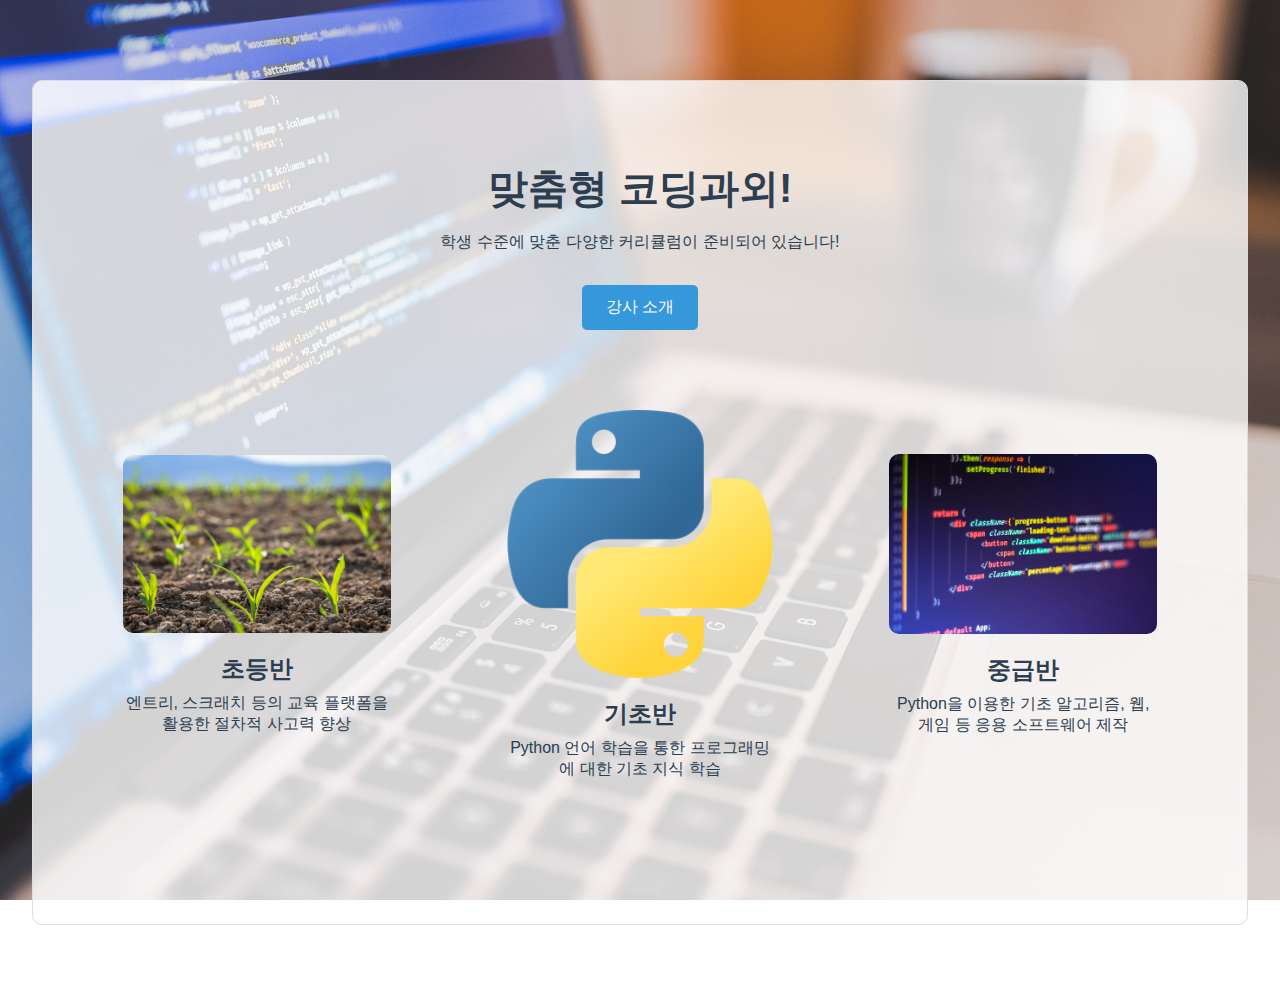
<file: index.html>
<!DOCTYPE html>
<html lang="en">
<head>
    <meta charset="UTF-8">
    <meta name="viewport" content="width=device-width, initial-scale=1.0">
    <title>Coding Tutor Introduction</title>
    <link rel="stylesheet" href="styles/index.css">
</head>
<body>
    <main>
        <section class="hero">
            <h1>맞춤형 코딩과외!</h1>
            <p class="subTitle">학생 수준에 맞춘 다양한 커리큘럼이 준비되어 있습니다!</p>
            <a href="introduce.html" class="btn">강사 소개</a>
            <div class="course-container">
                <div class="course">
                    <a href="beginner-detail.html"><img src="img/beginner.jpg" alt="Beginner Course"></a>
                    <h2>초등반</h2>
                    <p>엔트리, 스크래치 등의 교육 플랫폼을 활용한 절차적 사고력 향상</p>
                </div>
                <div class="course">
                    <a href="python-detail.html"><img src="img/python.png" alt="Intermediate Course"></a>
                    <h2>기초반</h2>
                    <p>Python 언어 학습을 통한 프로그래밍에 대한 기초 지식 학습</p>
                </div>
                <div class="course">
                    <a href="intermediate-deatil.html"><img src="img/code.jpg" alt="Advanced Course"></a>
                    <h2>중급반</h2>
                    <p>Python을 이용한 기초 알고리즘, 웹, 게임 등 응용 소프트웨어 제작</p>
                </div>
            </div>
        </section>
    </main>
</body>
</html>
</file>
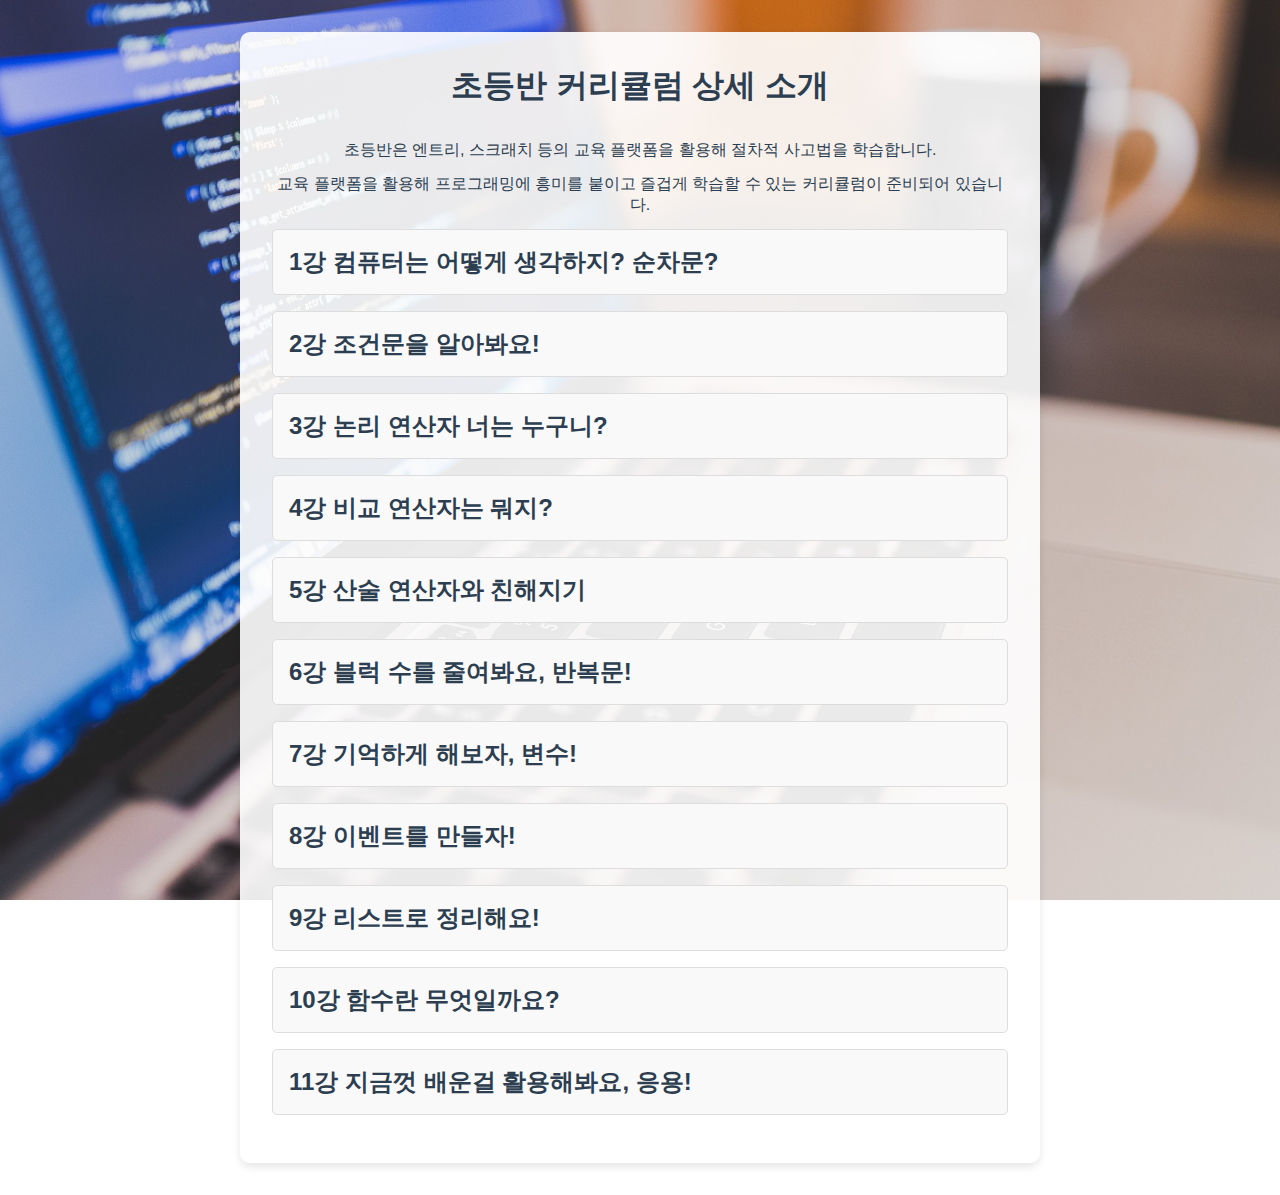
<file: beginner-detail.html>
<!DOCTYPE html>
<html lang="en">
<head>
    <meta charset="UTF-8">
    <meta name="viewport" content="width=device-width, initial-scale=1.0">
    <title>Curriculum Details</title>
    <link rel="stylesheet" href="styles/detail.css">
</head>
<body>
    <main>
        <section class="curriculum">
            <h1>초등반 커리큘럼 상세 소개</h1>
            <p>초등반은 엔트리, 스크래치 등의 교육 플랫폼을 활용해 절차적 사고법을 학습합니다.</p>
            <p>교육 플랫폼을 활용해 프로그래밍에 흥미를 붙이고 즐겁게 학습할 수 있는 커리큘럼이 준비되어 있습니다.</p>
            <div class="lesson" onclick="toggleDetails('lesson1-details')">
                <h2>1강 컴퓨터는 어떻게 생각하지? 순차문?</h2>
                <div id="lesson1-details" class="details">
                    <h3>1-1 Python이란?</h3>
                    <h3>1-2 Python, IDE 설치하기</h3>
                    <h3>1-3 Hello world 출력해보기</h3>
                </div>
            </div>
            <div class="lesson" onclick="toggleDetails('lesson2-details')">
                <h2>2강 조건문을 알아봐요!</h2>
                <div id="lesson2-details" class="details">
                    <h3>2-1 변수란?</h3>
                    <h3>2-2 정수 자료형</h3>
                    <h3>2-3 실수 자료형</h3>
                </div>
            </div>
            <div class="lesson" onclick="toggleDetails('lesson3-details')">
            <h2>3강 논리 연산자 너는 누구니?</h2>
                <div id="lesson3-details" class="details">
                    <h3>3-1 문자열이란?</h3>
                    <h3>3-2 문자열 연산하기</h3>
                    <h3>3-3 문자열 포맷팅</h3>
                </div>
            </div>
            <div class="lesson" onclick="toggleDetails('lesson4-details')">
                <h2>4강 비교 연산자는 뭐지?</h2>
                <div id="lesson4-details" class="details">
                    <h3>4-1 자료형의 참과 거짓</h3>
                    <h3>4-2 불 연산</h3>
                </div>
            </div>
            <div class="lesson" onclick="toggleDetails('lesson5-details')">
                <h2>5강 산술 연산자와 친해지기</h2>
                <div id="lesson5-details" class="details">
                    <h3>5-1 리스트란?</h3>
                    <h3>5-2 리스트 연산하기</h3>
                    <h3>5-3 리스트의 수정과 삭제</h3>
                </div>
            </div>
            <div class="lesson" onclick="toggleDetails('lesson6-details')">
                <h2>6강 블럭 수를 줄여봐요, 반복문!</h2>
                <div id="lesson6-details" class="details">
                    <h3>6-1 세트 자료형</h3>
                    <h3>6-2 딕셔너리 자료형</h3>
                    <h3>6-3 튜플 자료형</h3>
                </div>
            </div>
            <div class="lesson" onclick="toggleDetails('lesson7-details')">
                <h2>7강 기억하게 해보자, 변수!</h2>
                <div id="lesson7-details" class="details">
                    <h3>7-1 if문의 기본 구조</h3>
                    <h3>7-2 비교 연산자</h3>
                    <h3>7-3 elif, else</h3>
                </div>
            </div>
            <div class="lesson" onclick="toggleDetails('lesson8-details')">
                <h2>8강 이벤트를 만들자!</h2>
                <div id="lesson8-details" class="details">
                    <h3>8-1 while문의 구조</h3>
                    <h3>8-2 whild문 빠져나가기</h3>
                    <h3>8-3 무한 반복문</h3>
                </div>
            </div>
            <div class="lesson" onclick="toggleDetails('lesson9-details')">
                <h2>9강 리스트로 정리해요!</h2>
                <div id="lesson9-details" class="details">
                    <h3>9-1 for문의 구조</h3>
                    <h3>9-2 for문 응용하기</h3>
                    <h3>9-3 range함수</h3>
                </div>
            </div>
            <div class="lesson" onclick="toggleDetails('lesson10-details')">
                <h2>10강 함수란 무엇일까요?</h2>
                <div id="lesson10-details" class="details">
                    <h3>10-1 함수란?/h3>
                    <h3>10-2 함수의 기본 구조</h3>
                    <h3>10-3 지역 변수</h3>
                </div>
            </div>
            <div class="lesson" onclick="toggleDetails('lesson11-details')">
                <h2>11강 지금껏 배운걸 활용해봐요, 응용!</h2>
                <div id="lesson11-details" class="details">
                    <h3>10-1 Class</h3>
                    <h3>10-2 파일 입출력</h3>
                    <h3>10-3 예외 처리</h3>
                </div>
            </div>
        </section>
    </main>
    <!-- <script src="scripts.js"></script> -->
</body>
</html>
</file>
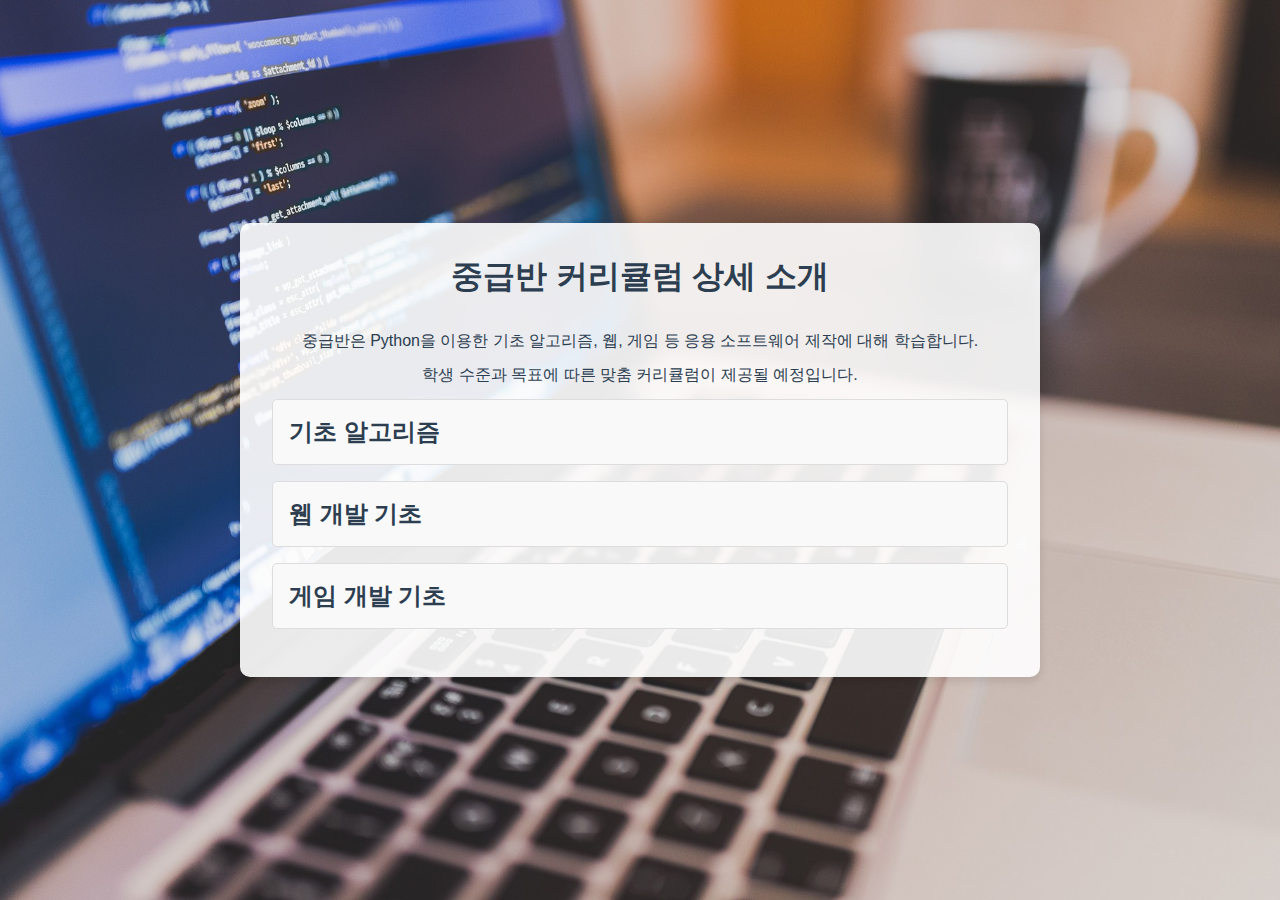
<file: intermediate-deatil.html>
<!DOCTYPE html>
<html lang="en">
<head>
    <meta charset="UTF-8">
    <meta name="viewport" content="width=device-width, initial-scale=1.0">
    <title>Curriculum Details</title>
    <link rel="stylesheet" href="styles/detail.css">
</head>
<body>
    <main>
        <section class="curriculum">
            <h1>중급반 커리큘럼 상세 소개</h1>
            <p>중급반은 Python을 이용한 기초 알고리즘, 웹, 게임 등 응용 소프트웨어 제작에 대해 학습합니다.</p>
            <p>학생 수준과 목표에 따른 맞춤 커리큘럼이 제공될 예정입니다.</p>
            <div class="lesson" onclick="toggleDetails('lesson1-details')">
                <h2>기초 알고리즘</h2>
                <div id="lesson1-details" class="details">
                    <h3>Python을 이용한 기초 알고리즘 강의</h3>
                    <h3>백준 문제집을 이용한 PS 실습</h3>
                </div>
            </div>
            <div class="lesson" onclick="toggleDetails('lesson2-details')">
                <h2>웹 개발 기초</h2>
                <div id="lesson2-details" class="details">
                    <h3>html, css, js 를 활용한 정적 웹 개발 기초</h3>
                    <h3>Django를 이용한 웹 서버 개발 기초</h3>
                    <h3>게시판 만들기 실습</h3>
                </div>
            </div>
            <div class="lesson" onclick="toggleDetails('lesson3-details')">
            <h2>게임 개발 기초</h2>
                <div id="lesson3-details" class="details">
                    <h3>pygame 라이브러리를 이용한 게임 개발 기초</h3>
                    <h3>피하기 게임, 테트리스 구현 실습</h3>
                </div>
            </div>
        </section>
    </main>
    <script src="scripts.js"></script>
</body>
</html>
</file>
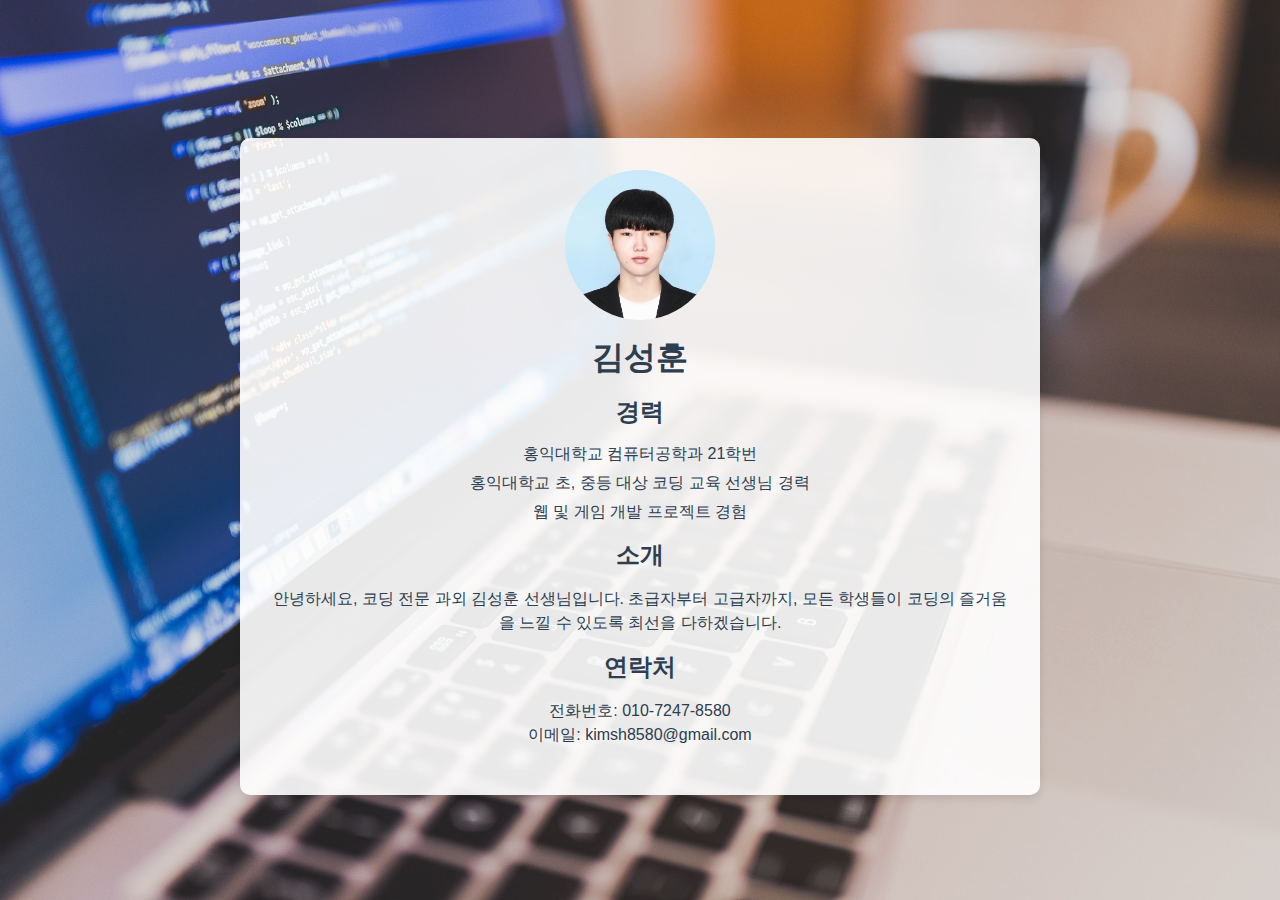
<file: introduce.html>
<!DOCTYPE html>
<html lang="en">
<head>
    <meta charset="UTF-8">
    <meta name="viewport" content="width=device-width, initial-scale=1.0">
    <title>Tutor Introduction</title>
    <link rel="stylesheet" href="styles/introduce.css">
</head>
<body>
    <main>
        <section class="tutor-introduction">
            <div class="profile">
                <img src="img/profile.jpg" alt="Tutor Profile Photo">
                <div class="info">
                    <h1>김성훈</h1>
                    <h2>경력</h2>
                    <ul>
                        <li>홍익대학교 컴퓨터공학과 21학번</li>
                        <li>홍익대학교 초, 중등 대상 코딩 교육 선생님 경력</li>
                        <li>웹 및 게임 개발 프로젝트 경험</li>
                    </ul>
                    <h2>소개</h2>
                    <p>
                        안녕하세요, 코딩 전문 과외 김성훈 선생님입니다. 초급자부터 고급자까지, 모든 학생들이 코딩의 즐거움을 느낄 수 있도록 최선을 다하겠습니다.
                    </p>
                    <h2>연락처</h2>
                    <p>
                        전화번호: 010-7247-8580<br>
                        이메일: kimsh8580@gmail.com
                    </p>
                </div>
            </div>
        </section>
    </main>
</body>
</html>
</file>
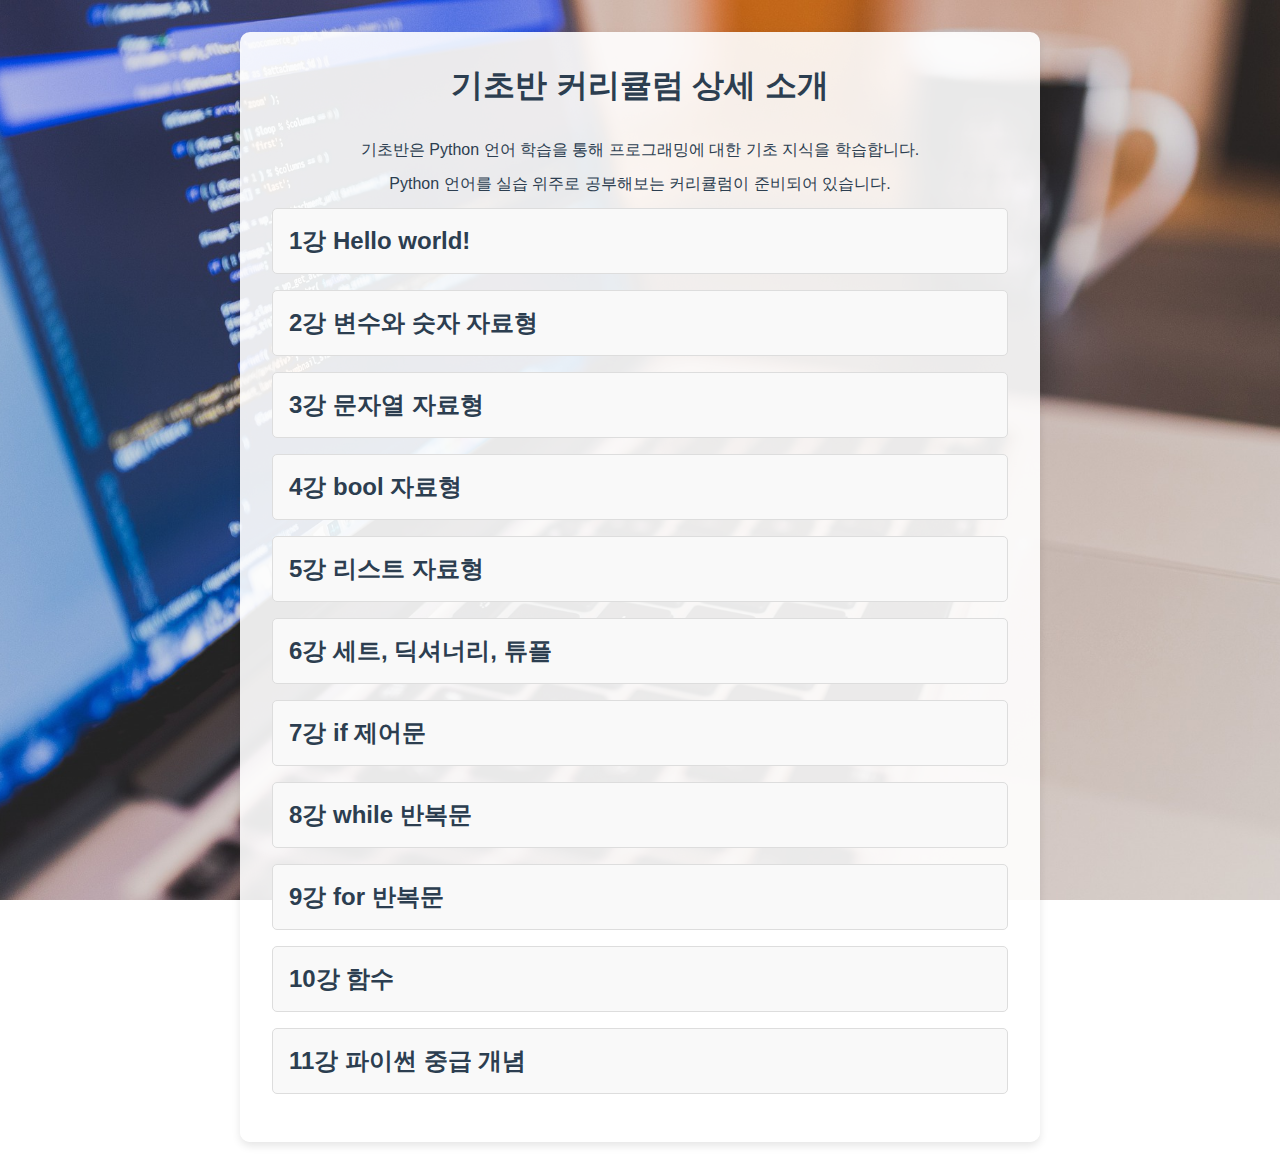
<file: python-detail.html>
<!DOCTYPE html>
<html lang="en">
<head>
    <meta charset="UTF-8">
    <meta name="viewport" content="width=device-width, initial-scale=1.0">
    <title>Curriculum Details</title>
    <link rel="stylesheet" href="styles/detail.css">
</head>
<body>
    <main>
        <section class="curriculum">
            <h1>기초반 커리큘럼 상세 소개</h1>
            <p>기초반은 Python 언어 학습을 통해 프로그래밍에 대한 기초 지식을 학습합니다.</p>
            <p>Python 언어를 실습 위주로 공부해보는 커리큘럼이 준비되어 있습니다.</p>
            <div class="lesson" onclick="toggleDetails('lesson1-details')">
                <h2>1강 Hello world!</h2>
                <div id="lesson1-details" class="details">
                    <h3>1-1 Python이란?</h3>
                    <h3>1-2 Python, IDE 설치하기</h3>
                    <h3>1-3 Hello world 출력해보기</h3>
                </div>
            </div>
            <div class="lesson" onclick="toggleDetails('lesson2-details')">
                <h2>2강 변수와 숫자 자료형</h2>
                <div id="lesson2-details" class="details">
                    <h3>2-1 변수란?</h3>
                    <h3>2-2 정수 자료형</h3>
                    <h3>2-3 실수 자료형</h3>
                </div>
            </div>
            <div class="lesson" onclick="toggleDetails('lesson3-details')">
            <h2>3강 문자열 자료형</h2>
                <div id="lesson3-details" class="details">
                    <h3>3-1 문자열이란?</h3>
                    <h3>3-2 문자열 연산하기</h3>
                    <h3>3-3 문자열 포맷팅</h3>
                </div>
            </div>
            <div class="lesson" onclick="toggleDetails('lesson4-details')">
                <h2>4강 bool 자료형</h2>
                <div id="lesson4-details" class="details">
                    <h3>4-1 자료형의 참과 거짓</h3>
                    <h3>4-2 불 연산</h3>
                </div>
            </div>
            <div class="lesson" onclick="toggleDetails('lesson5-details')">
                <h2>5강 리스트 자료형</h2>
                <div id="lesson5-details" class="details">
                    <h3>5-1 리스트란?</h3>
                    <h3>5-2 리스트 연산하기</h3>
                    <h3>5-3 리스트의 수정과 삭제</h3>
                </div>
            </div>
            <div class="lesson" onclick="toggleDetails('lesson6-details')">
                <h2>6강 세트, 딕셔너리, 튜플</h2>
                <div id="lesson6-details" class="details">
                    <h3>6-1 세트 자료형</h3>
                    <h3>6-2 딕셔너리 자료형</h3>
                    <h3>6-3 튜플 자료형</h3>
                </div>
            </div>
            <div class="lesson" onclick="toggleDetails('lesson7-details')">
                <h2>7강 if 제어문</h2>
                <div id="lesson7-details" class="details">
                    <h3>7-1 if문의 기본 구조</h3>
                    <h3>7-2 비교 연산자</h3>
                    <h3>7-3 elif, else</h3>
                </div>
            </div>
            <div class="lesson" onclick="toggleDetails('lesson8-details')">
                <h2>8강 while 반복문</h2>
                <div id="lesson8-details" class="details">
                    <h3>8-1 while문의 구조</h3>
                    <h3>8-2 whild문 빠져나가기</h3>
                    <h3>8-3 무한 반복문</h3>
                </div>
            </div>
            <div class="lesson" onclick="toggleDetails('lesson9-details')">
                <h2>9강 for 반복문</h2>
                <div id="lesson9-details" class="details">
                    <h3>9-1 for문의 구조</h3>
                    <h3>9-2 for문 응용하기</h3>
                    <h3>9-3 range함수</h3>
                </div>
            </div>
            <div class="lesson" onclick="toggleDetails('lesson10-details')">
                <h2>10강 함수</h2>
                <div id="lesson10-details" class="details">
                    <h3>10-1 함수란?</h3>
                    <h3>10-2 함수의 기본 구조</h3>
                    <h3>10-3 지역 변수</h3>
                </div>
            </div>
            <div class="lesson" onclick="toggleDetails('lesson11-details')">
                <h2>11강 파이썬 중급 개념</h2>
                <div id="lesson11-details" class="details">
                    <h3>10-1 Class</h3>
                    <h3>10-2 파일 입출력</h3>
                    <h3>10-3 예외 처리</h3>
                </div>
            </div>
        </section>
    </main>
    <script src="scripts.js"></script>
</body>
</html>
</file>
<file: styles/index.css>
/* Basic CSS Reset */
* {
    margin: 0;
    padding: 0;
    box-sizing: border-box;
}

body {
    font-family: 'Arial', sans-serif;
    color: #2c3e50;
    background: url('../img/background.jpg') no-repeat center center fixed;
    background-size: cover;
}

.hero {
    text-align: center;
    padding: 5rem 1rem;
    background: rgba(255, 255, 255, 0.8);
    margin: 5rem 2rem;
    border-radius: 10px;
    /* max-width: 1200px; */
    border: 1px solid #ddd;
}

.hero h1 {
    margin-bottom: 1rem;
    font-size: 2.5rem;
    color: #2c3e50;
}

.hero h3 {
    margin-bottom: 2rem;
    font-size: 1.5rem;
    color: #2c3e50;
}

.course-container {
    display: flex;
    justify-content: space-around;
    align-items: center;
    text-align: center;
    padding: 2rem 1rem;
    border-radius: 10px;
    flex-wrap: wrap; /* Flex items wrap onto multiple lines */
}

.course {
    margin: 1rem;
    padding: 1rem;
    flex: 1 0 30%; /* Flex items will take up equal space, with a maximum width of 30% */
    max-width: 300px; /* Maximum width for each course */
}

.course img {
    width: 100%;
    height: auto; /* Ensure images maintain aspect ratio */
    border-radius: 10px;
    margin-bottom: 1rem;
}

.course h2 {
    margin-bottom: 0.5rem;
    font-size: 1.5rem;
}

.course p {
    font-size: 1rem;
}

/* Button Styling */
.btn {
    display: inline-block;
    margin-top : 2rem;
    margin-bottom: 1rem; /* Adjusted margin for spacing */
    padding: 0.75rem 1.5rem;
    font-size: 1rem;
    color: white;
    background-color: #3498db;
    border: none;
    border-radius: 5px;
    text-decoration: none;
    cursor: pointer;
    transition: background-color 0.3s;
}

.btn:hover {
    background-color: #2980b9;
}

/* Responsive Design */
@media (max-width: 600px) {
    .hero {
        padding: 2rem 1rem;
        margin: 2rem 1rem;
    }

    .course-container {
        flex-direction: column;
    }

    .course {
        flex: 1 0 100%;
    }

    .btn {
        width: 100%;
        padding: 1rem;
        font-size: 1.25rem;
    }
}
</file>
<file: styles/detail.css>
/* Basic CSS Reset */
* {
    margin: 0;
    padding: 0;
    box-sizing: border-box;
}

body {
    font-family: 'Arial', sans-serif;
    color: #2c3e50;
    background: url('../img/background.jpg') no-repeat center center fixed;
    background-size: cover;
}

main {
    display: flex;
    justify-content: center;
    align-items: center;
    min-height: 100vh;
    padding: 2rem;
}

.curriculum {
    background: rgba(255, 255, 255, 0.9);
    padding: 2rem;
    border-radius: 10px;
    max-width: 800px;
    width: 100%;
    box-shadow: 0 4px 8px rgba(0, 0, 0, 0.1);
}

.curriculum img {
    width: 100%;
    height: auto; /* Ensure images maintain aspect ratio */
    border-radius: 10px;
    margin-bottom: 1rem;
}

.curriculum h1 {
    text-align: center;
    margin-bottom: 2rem;
    font-size: 2rem;
}

.curriculum p {
    text-align: center;
    margin-bottom: 0.8rem;
    font-size: 1rem;
}

.lesson {
    margin-bottom: 1rem;
    cursor: pointer;
    background-color: #f9f9f9;
    padding: 1rem;
    border-radius: 5px;
    border: 1px solid #ddd;
}

.lesson h2 {
    margin: 0;
    font-size: 1.5rem;
}

.details {
    display: none;
    margin-top: 1rem;
}

.details h3 {
    margin: 0.5rem 0;
    font-size: 1.2rem;
}

/* Responsive Design */
@media (max-width: 600px) {
    .curriculum {
        padding: 1rem;
    }

    .curriculum h1 {
        font-size: 1.5rem;
    }

    .lesson h2 {
        font-size: 1.2rem;
    }

    .details h3 {
        font-size: 1rem;
    }
}
</file>
<file: styles/introduce.css>
/* Basic CSS Reset */
* {
    margin: 0;
    padding: 0;
    box-sizing: border-box;
}

body {
    font-family: 'Arial', sans-serif;
    color: #2c3e50;
    background: url('../img/background.jpg') no-repeat center center fixed;
    background-size: cover;
    display: flex;
    justify-content: center;
    align-items: center;
    min-height: 100vh;
}

main {
    width: 100%;
    display: flex;
    justify-content: center;
    align-items: center;
}

.tutor-introduction {
    display: flex;
    flex-direction: column;
    align-items: center;
    justify-content: center;
    text-align: center;
    padding: 2rem;
    background: rgba(255, 255, 255, 0.9);
    border-radius: 10px;
    max-width: 800px;
    box-shadow: 0 4px 8px rgba(0, 0, 0, 0.1);
    margin-top: 2rem; /* Add margin to avoid the top edge */
}

.profile {
    display: flex;
    flex-direction: column;
    align-items: center;
}

.profile img {
    width: 150px;
    height: 150px;
    border-radius: 50%;
    margin-bottom: 1rem;
}

.info h1 {
    font-size: 2rem;
    margin-bottom: 1rem;
}

.info h2 {
    font-size: 1.5rem;
    margin: 1rem 0;
}

.info ul {
    list-style: none;
    padding: 0;
    margin-bottom: 1rem;
}

.info ul li {
    margin-bottom: 0.5rem;
}

.info p {
    font-size: 1rem;
    line-height: 1.5;
    margin: 1rem 0;
}

/* Responsive Design */
@media (max-width: 600px) {
    .tutor-introduction {
        padding: 1rem;
    }

    .profile {
        flex-direction: column;
    }

    .info h1 {
        font-size: 1.5rem;
    }

    .info h2 {
        font-size: 1.25rem;
    }

    .info p {
        font-size: 0.9rem;
    }
}
</file>
